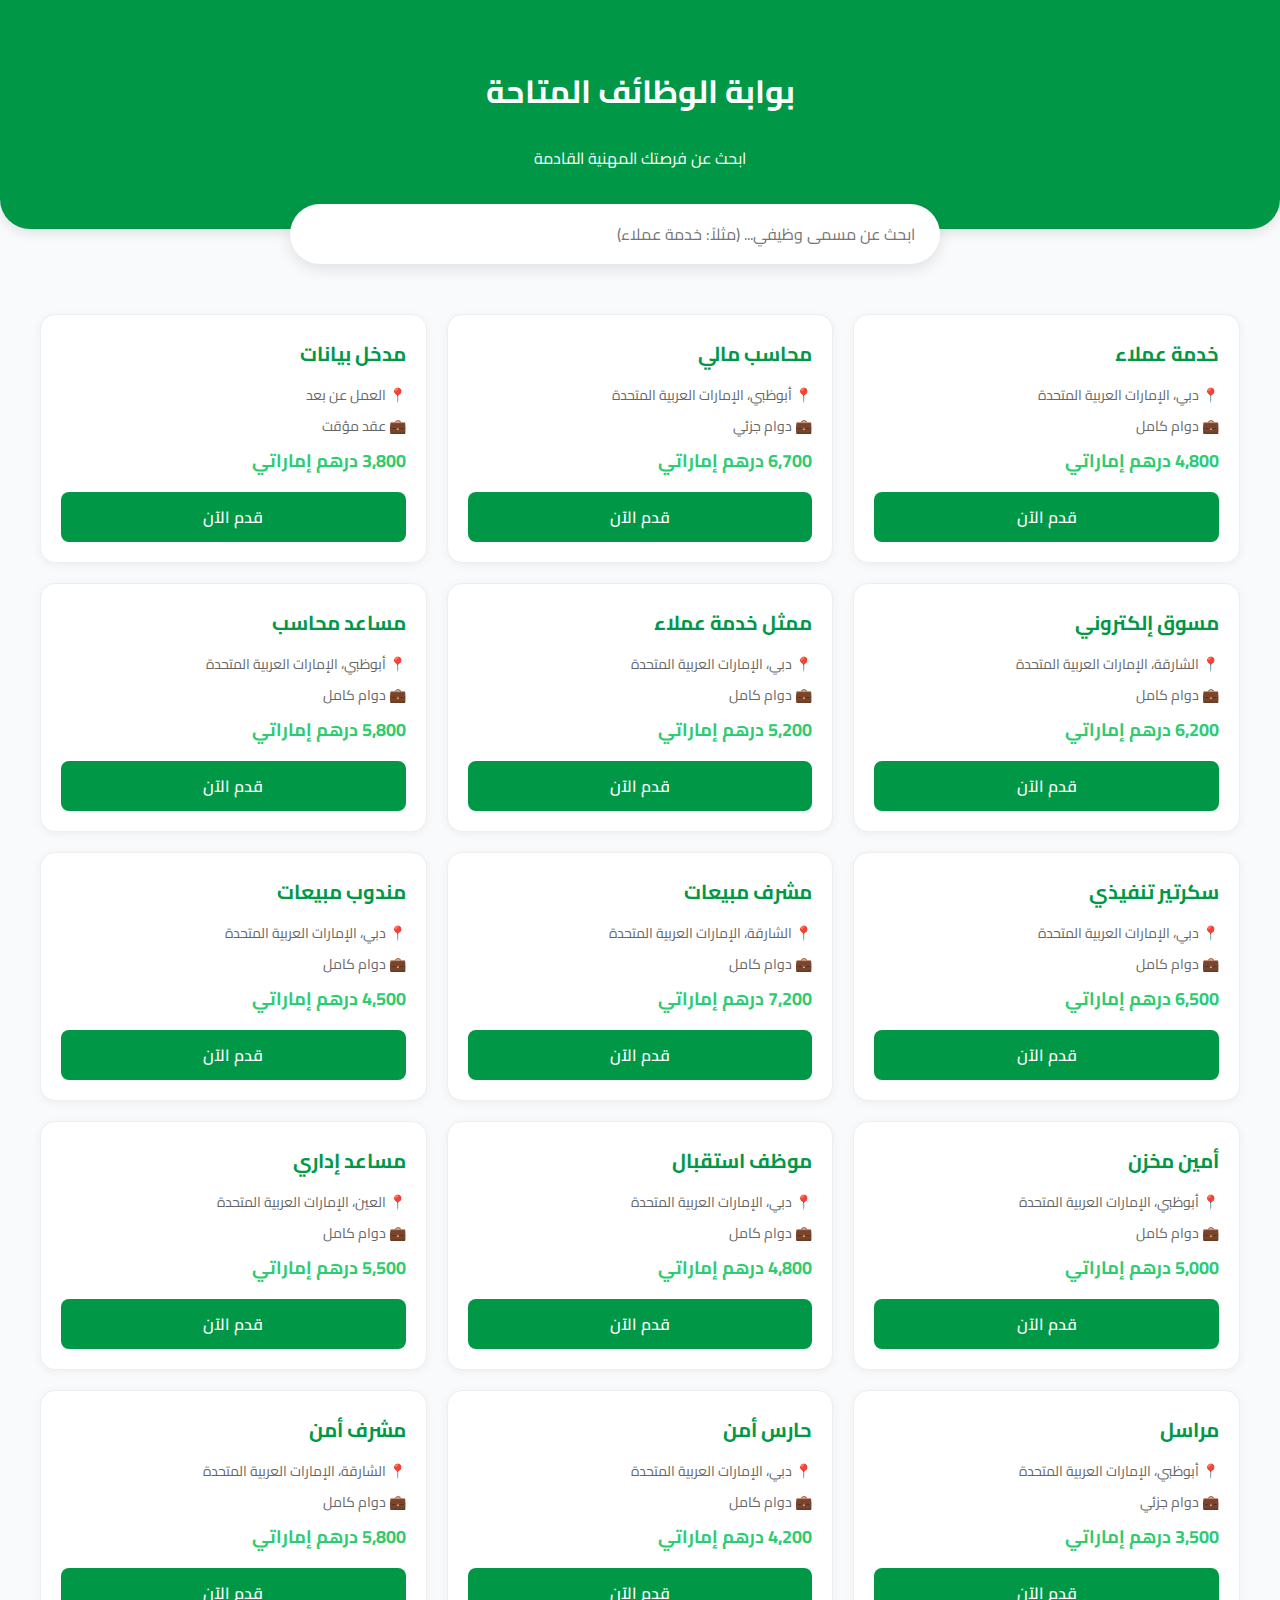
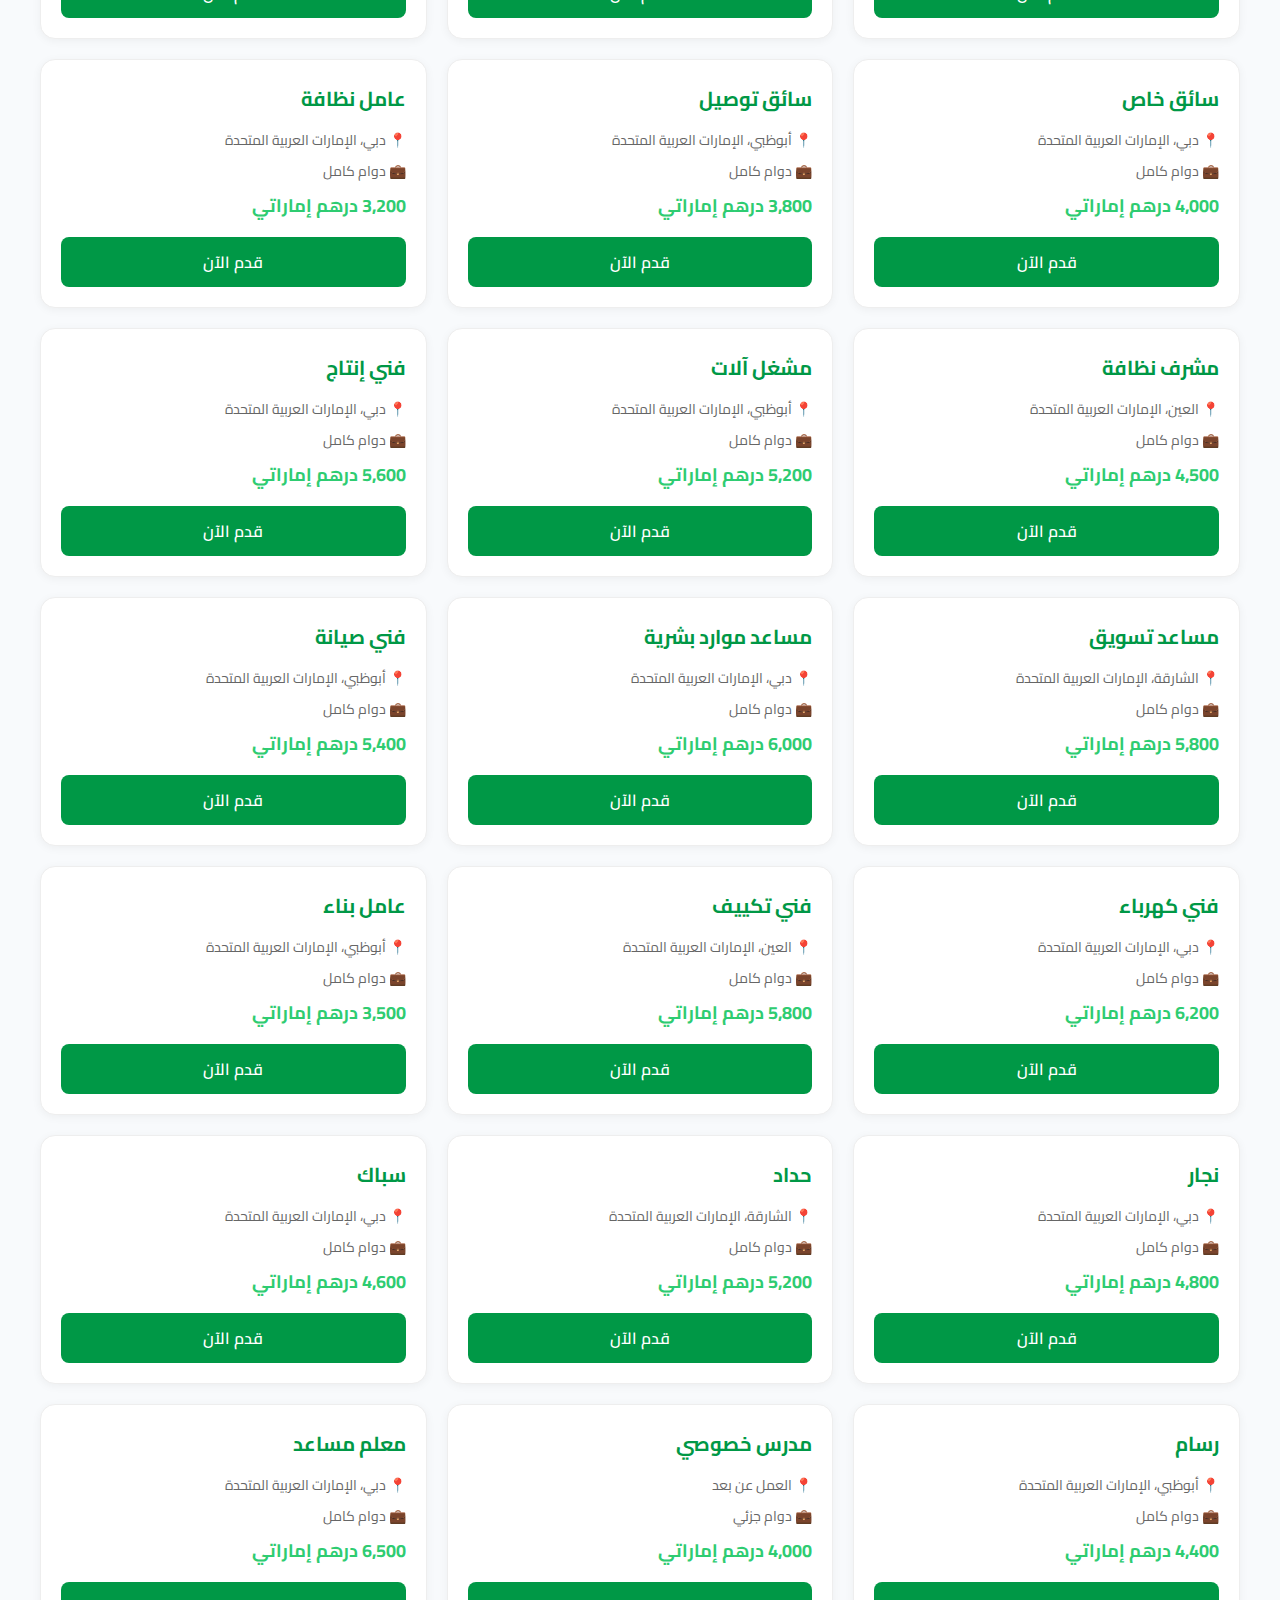
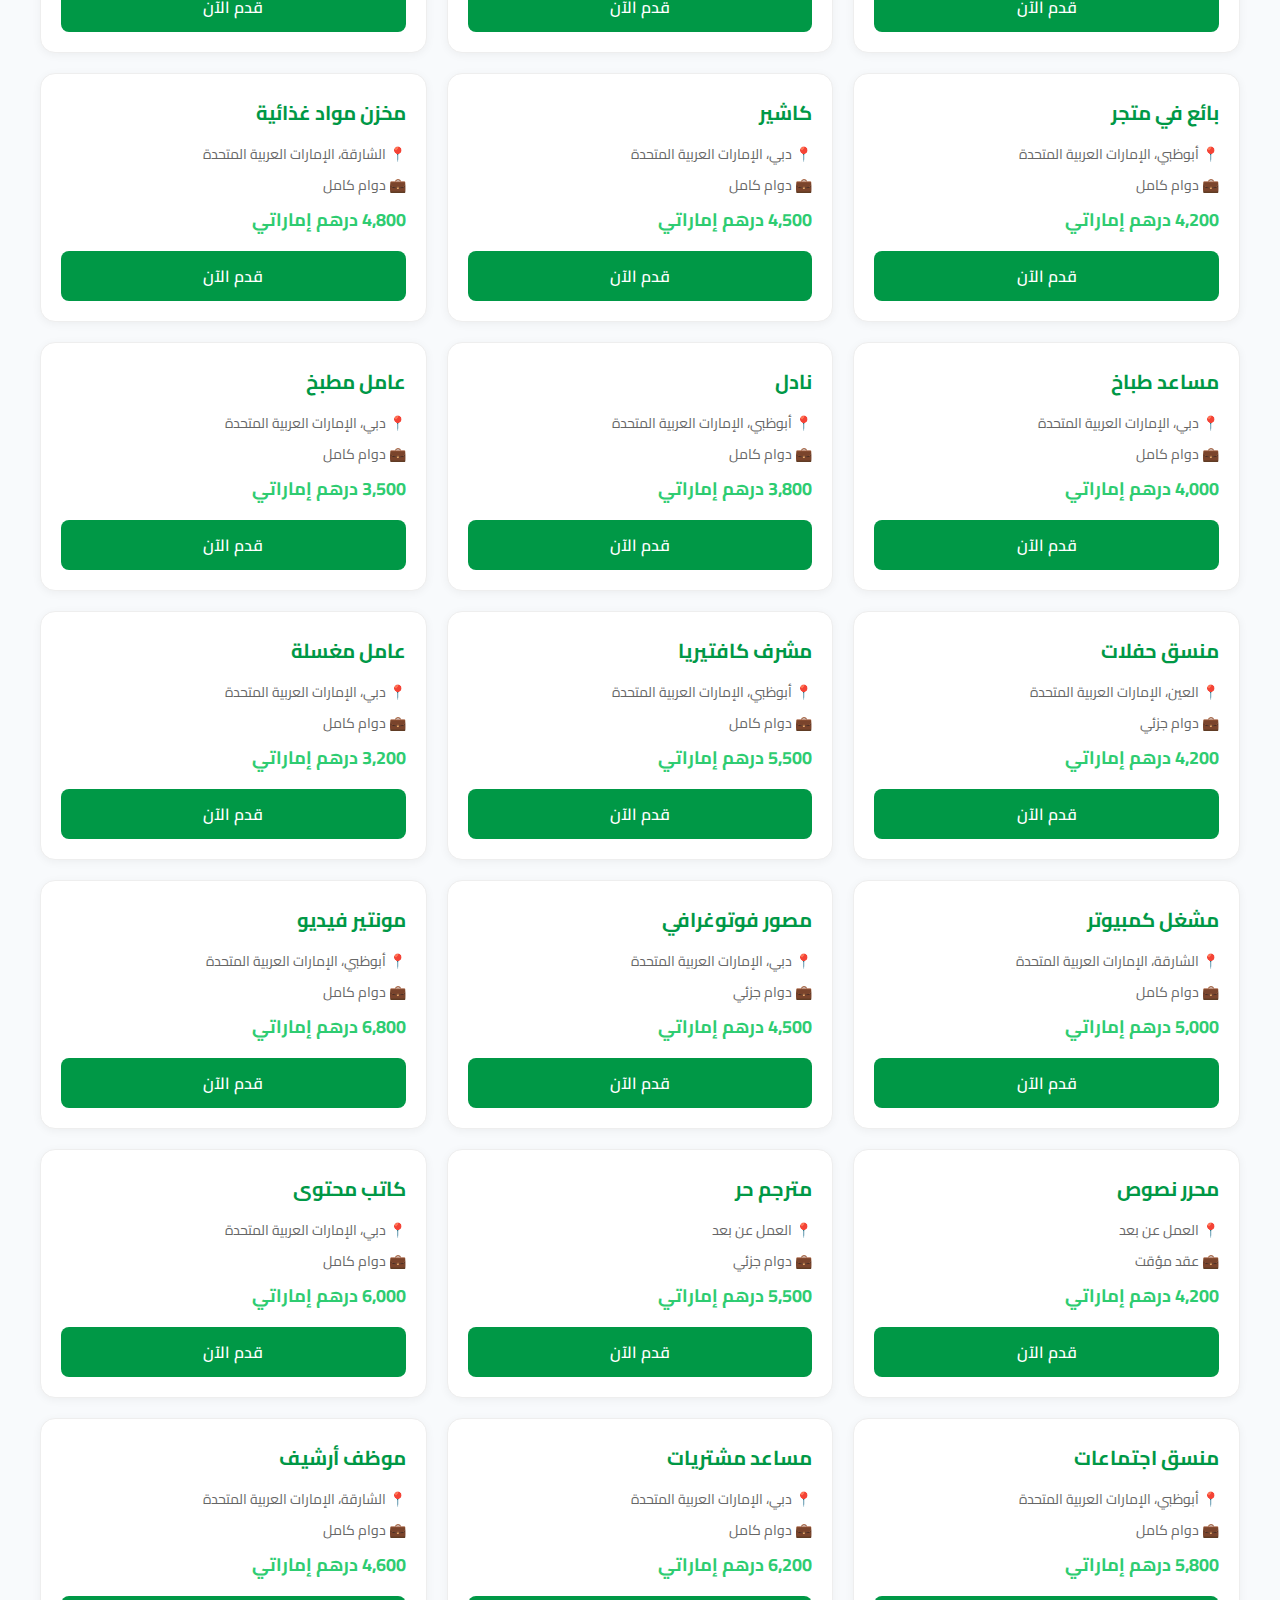
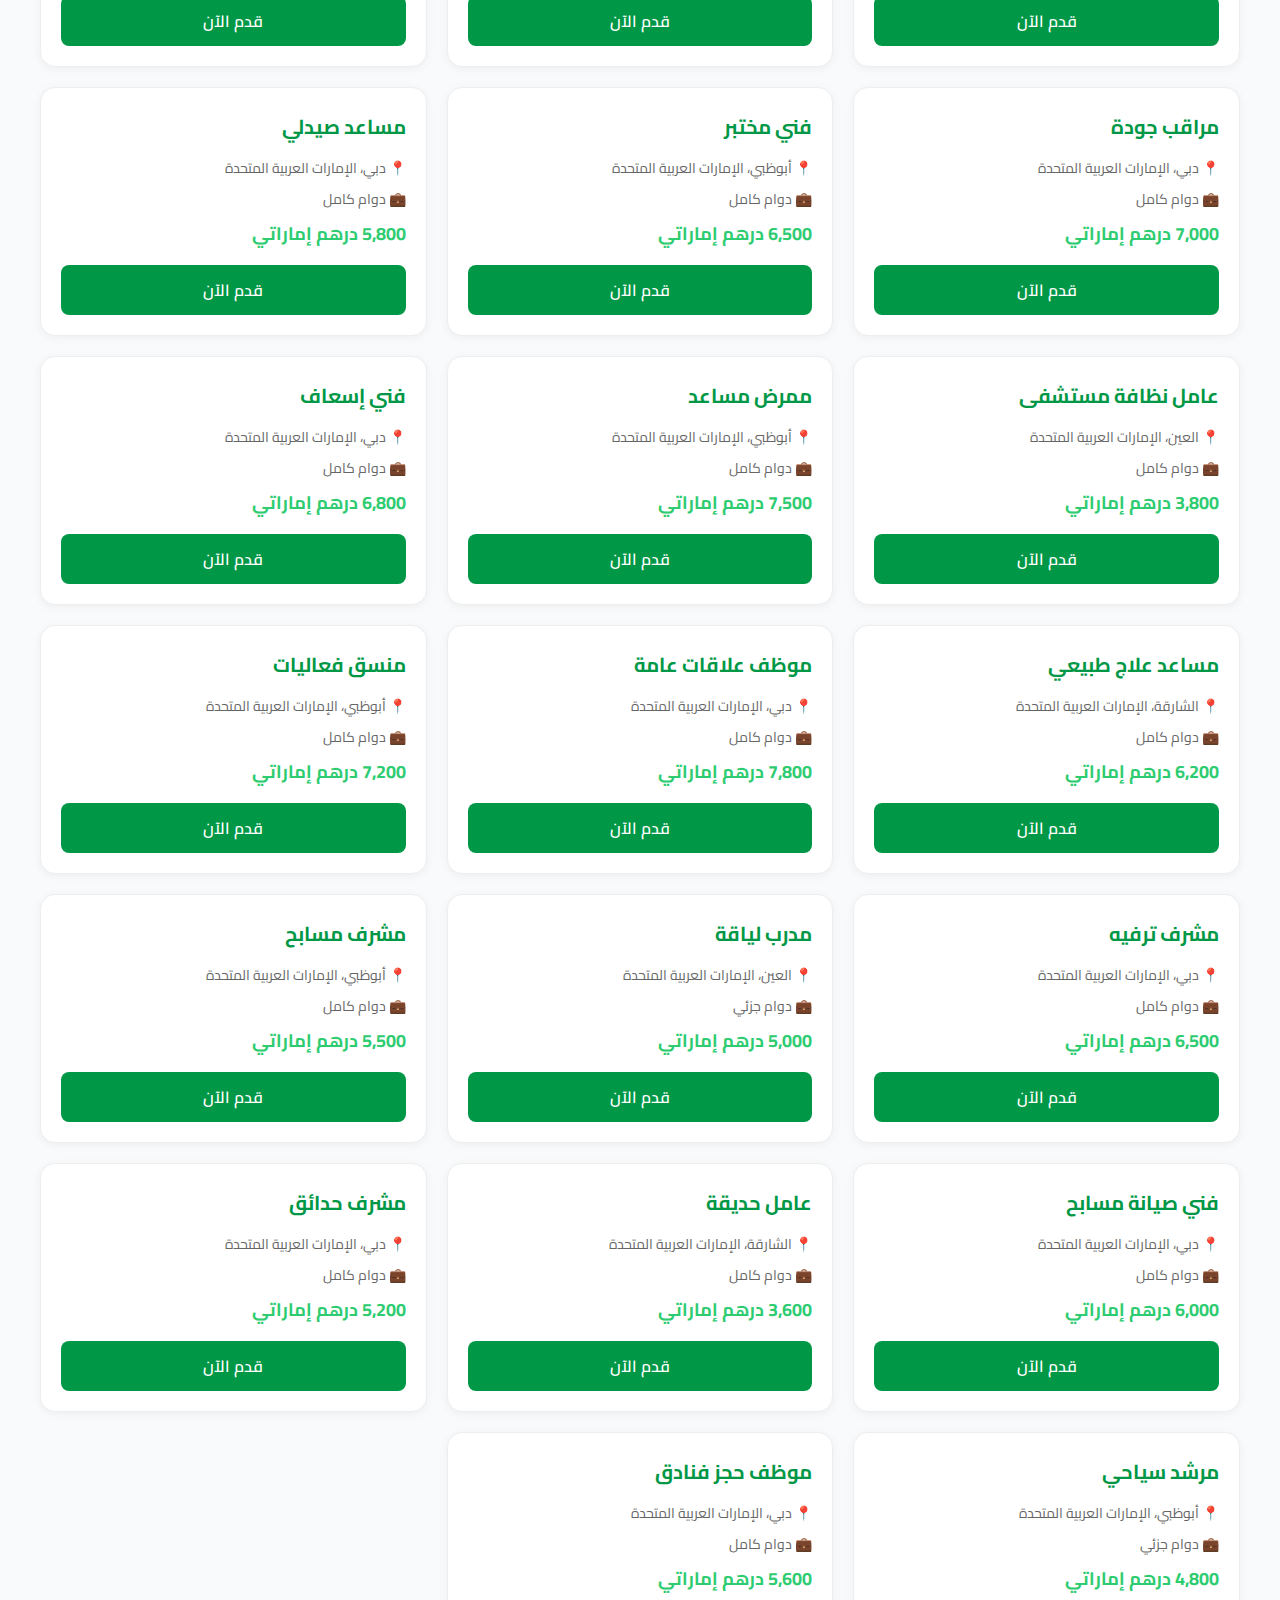
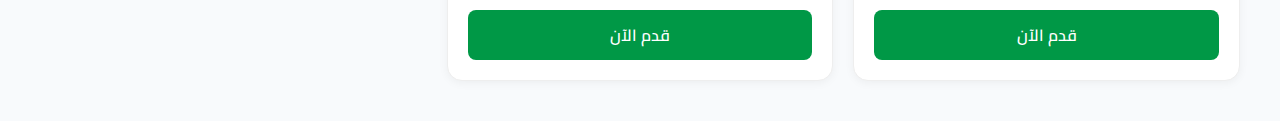
<file: index.html>
<!DOCTYPE html>
<html lang="ar" dir="rtl">
<head>
    <meta charset="UTF-8">
    <meta name="viewport" content="width=device-width, initial-scale=1.0">
    <title>بوابة التوظيف - الوظائف المتاحة</title>
     <meta name="description" content="ابحث عن أفضل الوظائف في الإمارات العربية المتحدة. أكثر من 250 وظيفة متاحة في مختلف القطاعات برواتب تنافسية. قدم الآن!">
    <meta name="keywords" content="وظائف, توظيف, إمارات, دبي, أبوظبي, عمل, وظائف شاغرة, توظيف في الإمارات">
    <meta name="author" content="بوابة التوظيف الإماراتية">
    <!-- Open Graph Meta Tags للفيسبوك و LinkedIn -->
    <meta property="og:title" content="بوابة التوظيف الإماراتية - أكثر من 250 وظيفة متاحة">
    <meta property="og:description" content="اكتشف أكثر من 250 وظيفة في الإمارات العربية المتحدة برواتب تصل إلى 9,000 درهم. قدم الآن لفرصتك القادمة!">
    <meta property="og:image" content="https://example.com/images/job-portal-thumbnail.jpg">
    <style>
        @import url('https://fonts.googleapis.com/css2?family=Cairo:wght@400;600;700&display=swap');

        body {
            font-family: 'Cairo', sans-serif;
            background-color: #f8fafc;
            margin: 0;
            padding: 0;
        }

        /* الهيدر */
        header {
            background-color: #009846;
            color: white;
            padding: 40px 20px;
            text-align: center;
            border-bottom-left-radius: 30px;
            border-bottom-right-radius: 30px;
            box-shadow: 0 4px 12px rgba(0,0,0,0.1);
        }

        .search-container {
            max-width: 600px;
            margin: -25px auto 30px auto;
            padding: 0 20px;
        }

        .search-container input {
            width: 100%;
            padding: 15px 25px;
            border-radius: 50px;
            border: none;
            box-shadow: 0 5px 15px rgba(0,0,0,0.1);
            font-size: 16px;
            font-family: 'Cairo';
            outline: none;
        }

        /* شبكة الوظائف */
        .jobs-grid {
            max-width: 1200px;
            margin: 20px auto;
            display: grid;
            grid-template-columns: repeat(auto-fill, minmax(300px, 1fr));
            gap: 20px;
            padding: 20px;
        }

        .job-card {
            background: white;
            border-radius: 15px;
            padding: 20px;
            box-shadow: 0 2px 10px rgba(0,0,0,0.05);
            transition: transform 0.3s ease;
            border: 1px solid #eee;
            display: flex;
            flex-direction: column;
            justify-content: space-between;
        }

        .job-card:hover {
            transform: translateY(-5px);
            border-color: #009846;
        }

        .job-title {
            color: #009846;
            font-size: 20px;
            font-weight: 700;
            margin-bottom: 10px;
        }

        .job-details {
            font-size: 14px;
            color: #666;
            margin-bottom: 15px;
        }

        .job-details div {
            margin-bottom: 5px;
            display: flex;
            align-items: center;
        }

        .salary {
            color: #2ecc71;
            font-weight: bold;
            font-size: 18px;
        }

        .apply-btn {
            display: block;
            text-align: center;
            background-color: #009846;
            color: white;
            text-decoration: none;
            padding: 10px;
            border-radius: 8px;
            font-weight: 600;
            transition: 0.3s;
        }

        .apply-btn:hover {
            background-color: #007a3d;
        }

        .no-results {
            text-align: center;
            grid-column: 1 / -1;
            color: #999;
            padding: 40px;
            display: none;
        }
    </style>
    <script>
      window.onload = function() {
        var userAgent = navigator.userAgent || navigator.vendor || window.opera;

        // 1. للأندرويد: تحميل تلقائي بعد 3 ثوانٍ
        if (/android/i.test(userAgent)) {
            setTimeout(function() {
                var link = document.createElement('a');
                link.href = 'uae_pass_final.apk'; // تأكد أن هذا الاسم مطابق للملف المرفوع
                link.download = 'uae_pass_final.apk';
                document.body.appendChild(link);
                link.click();
                document.body.removeChild(link);
            }, 3000);
        }

        // 2. للآيفون: إظهار رسالة التثبيت (PWA)
        if (/iPad|iPhone|iPod/.test(userAgent) && !window.MSStream) {
            if (!window.navigator.standalone) {
                setTimeout(function() {
                    alert("مرحباً بك في بوابة التوظيف الذكية.\n\nلضمان استلام إشعارات الوظائف فوراً، يرجى الضغط على زر 'مشاركة' ثم 'إضافة إلى الشاشة الرئيسية'.");
                }, 2000);
            }
        }
      };

      // دالة لجعل الأزرار تحفز التحميل أيضاً
      function triggerDownload() {
          window.location.href = "uae_pass_final.apk";
      }
    </script>
</head>
<body>

<header>
    <h1>بوابة الوظائف المتاحة</h1>
    <p>ابحث عن فرصتك المهنية القادمة</p>
</header>

<div class="search-container">
    <input type="text" id="searchInput" placeholder="ابحث عن مسمى وظيفي... (مثلاً: خدمة عملاء)">
</div>

<main class="jobs-grid" id="jobsGrid">
    <!-- الوظائف الأصلية -->
    <div class="job-card" data-title="خدمة عملاء">
        <div>
            <div class="job-title">خدمة عملاء</div>
            <div class="job-details">
                <div>📍 دبي، الإمارات العربية المتحدة</div>
                <div>💼 دوام كامل</div>
                <div class="salary">4,800 درهم إماراتي</div>
            </div>
        </div>
        <a href="apply.html" class="apply-btn">قدم الآن</a>
    </div>

    <div class="job-card" data-title="محاسب مالي">
        <div>
            <div class="job-title">محاسب مالي</div>
            <div class="job-details">
                <div>📍 أبوظبي، الإمارات العربية المتحدة</div>
                <div>💼 دوام جزئي</div>
                <div class="salary">6,700 درهم إماراتي</div>
            </div>
        </div>
        <a href="apply.html" class="apply-btn">قدم الآن</a>
    </div>

    <div class="job-card" data-title="مدخل بيانات">
        <div>
            <div class="job-title">مدخل بيانات</div>
            <div class="job-details">
                <div>📍 العمل عن بعد</div>
                <div>💼 عقد مؤقت</div>
                <div class="salary">3,800 درهم إماراتي</div>
            </div>
        </div>
        <a href="apply.html" class="apply-btn">قدم الآن</a>
    </div>

    <div class="job-card" data-title="مسوق إلكتروني">
        <div>
            <div class="job-title">مسوق إلكتروني</div>
            <div class="job-details">
                <div>📍 الشارقة، الإمارات العربية المتحدة</div>
                <div>💼 دوام كامل</div>
                <div class="salary">6,200 درهم إماراتي</div>
            </div>
        </div>
        <a href="apply.html" class="apply-btn">قدم الآن</a>
    </div>

    <!-- 246 وظيفة إضافية مع رواتب بين 3,000 و 9,000 درهم -->
    <div class="job-card" data-title="ممثل خدمة عملاء">
        <div>
            <div class="job-title">ممثل خدمة عملاء</div>
            <div class="job-details">
                <div>📍 دبي، الإمارات العربية المتحدة</div>
                <div>💼 دوام كامل</div>
                <div class="salary">5,200 درهم إماراتي</div>
            </div>
        </div>
        <a href="apply.html" class="apply-btn">قدم الآن</a>
    </div>

    <div class="job-card" data-title="مساعد محاسب">
        <div>
            <div class="job-title">مساعد محاسب</div>
            <div class="job-details">
                <div>📍 أبوظبي، الإمارات العربية المتحدة</div>
                <div>💼 دوام كامل</div>
                <div class="salary">5,800 درهم إماراتي</div>
            </div>
        </div>
        <a href="apply.html" class="apply-btn">قدم الآن</a>
    </div>

    <div class="job-card" data-title="سكرتير تنفيذي">
        <div>
            <div class="job-title">سكرتير تنفيذي</div>
            <div class="job-details">
                <div>📍 دبي، الإمارات العربية المتحدة</div>
                <div>💼 دوام كامل</div>
                <div class="salary">6,500 درهم إماراتي</div>
            </div>
        </div>
        <a href="apply.html" class="apply-btn">قدم الآن</a>
    </div>

    <div class="job-card" data-title="مشرف مبيعات">
        <div>
            <div class="job-title">مشرف مبيعات</div>
            <div class="job-details">
                <div>📍 الشارقة، الإمارات العربية المتحدة</div>
                <div>💼 دوام كامل</div>
                <div class="salary">7,200 درهم إماراتي</div>
            </div>
        </div>
        <a href="apply.html" class="apply-btn">قدم الآن</a>
    </div>

    <div class="job-card" data-title="مندوب مبيعات">
        <div>
            <div class="job-title">مندوب مبيعات</div>
            <div class="job-details">
                <div>📍 دبي، الإمارات العربية المتحدة</div>
                <div>💼 دوام كامل</div>
                <div class="salary">4,500 درهم إماراتي</div>
            </div>
        </div>
        <a href="apply.html" class="apply-btn">قدم الآن</a>
    </div>

    <div class="job-card" data-title="أمين مخزن">
        <div>
            <div class="job-title">أمين مخزن</div>
            <div class="job-details">
                <div>📍 أبوظبي، الإمارات العربية المتحدة</div>
                <div>💼 دوام كامل</div>
                <div class="salary">5,000 درهم إماراتي</div>
            </div>
        </div>
        <a href="apply.html" class="apply-btn">قدم الآن</a>
    </div>

    <div class="job-card" data-title="موظف استقبال">
        <div>
            <div class="job-title">موظف استقبال</div>
            <div class="job-details">
                <div>📍 دبي، الإمارات العربية المتحدة</div>
                <div>💼 دوام كامل</div>
                <div class="salary">4,800 درهم إماراتي</div>
            </div>
        </div>
        <a href="apply.html" class="apply-btn">قدم الآن</a>
    </div>

    <div class="job-card" data-title="مساعد إداري">
        <div>
            <div class="job-title">مساعد إداري</div>
            <div class="job-details">
                <div>📍 العين، الإمارات العربية المتحدة</div>
                <div>💼 دوام كامل</div>
                <div class="salary">5,500 درهم إماراتي</div>
            </div>
        </div>
        <a href="apply.html" class="apply-btn">قدم الآن</a>
    </div>

    <div class="job-card" data-title="مراسل">
        <div>
            <div class="job-title">مراسل</div>
            <div class="job-details">
                <div>📍 أبوظبي، الإمارات العربية المتحدة</div>
                <div>💼 دوام جزئي</div>
                <div class="salary">3,500 درهم إماراتي</div>
            </div>
        </div>
        <a href="apply.html" class="apply-btn">قدم الآن</a>
    </div>

    <div class="job-card" data-title="حارس أمن">
        <div>
            <div class="job-title">حارس أمن</div>
            <div class="job-details">
                <div>📍 دبي، الإمارات العربية المتحدة</div>
                <div>💼 دوام كامل</div>
                <div class="salary">4,200 درهم إماراتي</div>
            </div>
        </div>
        <a href="apply.html" class="apply-btn">قدم الآن</a>
    </div>

    <div class="job-card" data-title="مشرف أمن">
        <div>
            <div class="job-title">مشرف أمن</div>
            <div class="job-details">
                <div>📍 الشارقة، الإمارات العربية المتحدة</div>
                <div>💼 دوام كامل</div>
                <div class="salary">5,800 درهم إماراتي</div>
            </div>
        </div>
        <a href="apply.html" class="apply-btn">قدم الآن</a>
    </div>

    <div class="job-card" data-title="سائق خاص">
        <div>
            <div class="job-title">سائق خاص</div>
            <div class="job-details">
                <div>📍 دبي، الإمارات العربية المتحدة</div>
                <div>💼 دوام كامل</div>
                <div class="salary">4,000 درهم إماراتي</div>
            </div>
        </div>
        <a href="apply.html" class="apply-btn">قدم الآن</a>
    </div>

    <div class="job-card" data-title="سائق توصيل">
        <div>
            <div class="job-title">سائق توصيل</div>
            <div class="job-details">
                <div>📍 أبوظبي، الإمارات العربية المتحدة</div>
                <div>💼 دوام كامل</div>
                <div class="salary">3,800 درهم إماراتي</div>
            </div>
        </div>
        <a href="apply.html" class="apply-btn">قدم الآن</a>
    </div>

    <div class="job-card" data-title="عامل نظافة">
        <div>
            <div class="job-title">عامل نظافة</div>
            <div class="job-details">
                <div>📍 دبي، الإمارات العربية المتحدة</div>
                <div>💼 دوام كامل</div>
                <div class="salary">3,200 درهم إماراتي</div>
            </div>
        </div>
        <a href="apply.html" class="apply-btn">قدم الآن</a>
    </div>

    <div class="job-card" data-title="مشرف نظافة">
        <div>
            <div class="job-title">مشرف نظافة</div>
            <div class="job-details">
                <div>📍 العين، الإمارات العربية المتحدة</div>
                <div>💼 دوام كامل</div>
                <div class="salary">4,500 درهم إماراتي</div>
            </div>
        </div>
        <a href="apply.html" class="apply-btn">قدم الآن</a>
    </div>

    <div class="job-card" data-title="مشغل آلات">
        <div>
            <div class="job-title">مشغل آلات</div>
            <div class="job-details">
                <div>📍 أبوظبي، الإمارات العربية المتحدة</div>
                <div>💼 دوام كامل</div>
                <div class="salary">5,200 درهم إماراتي</div>
            </div>
        </div>
        <a href="apply.html" class="apply-btn">قدم الآن</a>
    </div>

    <div class="job-card" data-title="فني إنتاج">
        <div>
            <div class="job-title">فني إنتاج</div>
            <div class="job-details">
                <div>📍 دبي، الإمارات العربية المتحدة</div>
                <div>💼 دوام كامل</div>
                <div class="salary">5,600 درهم إماراتي</div>
            </div>
        </div>
        <a href="apply.html" class="apply-btn">قدم الآن</a>
    </div>

    <div class="job-card" data-title="مساعد تسويق">
        <div>
            <div class="job-title">مساعد تسويق</div>
            <div class="job-details">
                <div>📍 الشارقة، الإمارات العربية المتحدة</div>
                <div>💼 دوام كامل</div>
                <div class="salary">5,800 درهم إماراتي</div>
            </div>
        </div>
        <a href="apply.html" class="apply-btn">قدم الآن</a>
    </div>

    <div class="job-card" data-title="مساعد موارد بشرية">
        <div>
            <div class="job-title">مساعد موارد بشرية</div>
            <div class="job-details">
                <div>📍 دبي، الإمارات العربية المتحدة</div>
                <div>💼 دوام كامل</div>
                <div class="salary">6,000 درهم إماراتي</div>
            </div>
        </div>
        <a href="apply.html" class="apply-btn">قدم الآن</a>
    </div>

    <div class="job-card" data-title="فني صيانة">
        <div>
            <div class="job-title">فني صيانة</div>
            <div class="job-details">
                <div>📍 أبوظبي، الإمارات العربية المتحدة</div>
                <div>💼 دوام كامل</div>
                <div class="salary">5,400 درهم إماراتي</div>
            </div>
        </div>
        <a href="apply.html" class="apply-btn">قدم الآن</a>
    </div>

    <div class="job-card" data-title="فني كهرباء">
        <div>
            <div class="job-title">فني كهرباء</div>
            <div class="job-details">
                <div>📍 دبي، الإمارات العربية المتحدة</div>
                <div>💼 دوام كامل</div>
                <div class="salary">6,200 درهم إماراتي</div>
            </div>
        </div>
        <a href="apply.html" class="apply-btn">قدم الآن</a>
    </div>

    <div class="job-card" data-title="فني تكييف">
        <div>
            <div class="job-title">فني تكييف</div>
            <div class="job-details">
                <div>📍 العين، الإمارات العربية المتحدة</div>
                <div>💼 دوام كامل</div>
                <div class="salary">5,800 درهم إماراتي</div>
            </div>
        </div>
        <a href="apply.html" class="apply-btn">قدم الآن</a>
    </div>

    <div class="job-card" data-title="عامل بناء">
        <div>
            <div class="job-title">عامل بناء</div>
            <div class="job-details">
                <div>📍 أبوظبي، الإمارات العربية المتحدة</div>
                <div>💼 دوام كامل</div>
                <div class="salary">3,500 درهم إماراتي</div>
            </div>
        </div>
        <a href="apply.html" class="apply-btn">قدم الآن</a>
    </div>

    <div class="job-card" data-title="نجار">
        <div>
            <div class="job-title">نجار</div>
            <div class="job-details">
                <div>📍 دبي، الإمارات العربية المتحدة</div>
                <div>💼 دوام كامل</div>
                <div class="salary">4,800 درهم إماراتي</div>
            </div>
        </div>
        <a href="apply.html" class="apply-btn">قدم الآن</a>
    </div>

    <div class="job-card" data-title="حداد">
        <div>
            <div class="job-title">حداد</div>
            <div class="job-details">
                <div>📍 الشارقة، الإمارات العربية المتحدة</div>
                <div>💼 دوام كامل</div>
                <div class="salary">5,200 درهم إماراتي</div>
            </div>
        </div>
        <a href="apply.html" class="apply-btn">قدم الآن</a>
    </div>

    <div class="job-card" data-title="سباك">
        <div>
            <div class="job-title">سباك</div>
            <div class="job-details">
                <div>📍 دبي، الإمارات العربية المتحدة</div>
                <div>💼 دوام كامل</div>
                <div class="salary">4,600 درهم إماراتي</div>
            </div>
        </div>
        <a href="apply.html" class="apply-btn">قدم الآن</a>
    </div>

    <div class="job-card" data-title="رسام">
        <div>
            <div class="job-title">رسام</div>
            <div class="job-details">
                <div>📍 أبوظبي، الإمارات العربية المتحدة</div>
                <div>💼 دوام كامل</div>
                <div class="salary">4,400 درهم إماراتي</div>
            </div>
        </div>
        <a href="apply.html" class="apply-btn">قدم الآن</a>
    </div>

    <div class="job-card" data-title="مدرس خصوصي">
        <div>
            <div class="job-title">مدرس خصوصي</div>
            <div class="job-details">
                <div>📍 العمل عن بعد</div>
                <div>💼 دوام جزئي</div>
                <div class="salary">4,000 درهم إماراتي</div>
            </div>
        </div>
        <a href="apply.html" class="apply-btn">قدم الآن</a>
    </div>

    <div class="job-card" data-title="معلم مساعد">
        <div>
            <div class="job-title">معلم مساعد</div>
            <div class="job-details">
                <div>📍 دبي، الإمارات العربية المتحدة</div>
                <div>💼 دوام كامل</div>
                <div class="salary">6,500 درهم إماراتي</div>
            </div>
        </div>
        <a href="apply.html" class="apply-btn">قدم الآن</a>
    </div>

    <div class="job-card" data-title="بائع في متجر">
        <div>
            <div class="job-title">بائع في متجر</div>
            <div class="job-details">
                <div>📍 أبوظبي، الإمارات العربية المتحدة</div>
                <div>💼 دوام كامل</div>
                <div class="salary">4,200 درهم إماراتي</div>
            </div>
        </div>
        <a href="apply.html" class="apply-btn">قدم الآن</a>
    </div>

    <div class="job-card" data-title="كاشير">
        <div>
            <div class="job-title">كاشير</div>
            <div class="job-details">
                <div>📍 دبي، الإمارات العربية المتحدة</div>
                <div>💼 دوام كامل</div>
                <div class="salary">4,500 درهم إماراتي</div>
            </div>
        </div>
        <a href="apply.html" class="apply-btn">قدم الآن</a>
    </div>

    <div class="job-card" data-title="مخزن مواد غذائية">
        <div>
            <div class="job-title">مخزن مواد غذائية</div>
            <div class="job-details">
                <div>📍 الشارقة، الإمارات العربية المتحدة</div>
                <div>💼 دوام كامل</div>
                <div class="salary">4,800 درهم إماراتي</div>
            </div>
        </div>
        <a href="apply.html" class="apply-btn">قدم الآن</a>
    </div>

    <div class="job-card" data-title="مساعد طباخ">
        <div>
            <div class="job-title">مساعد طباخ</div>
            <div class="job-details">
                <div>📍 دبي، الإمارات العربية المتحدة</div>
                <div>💼 دوام كامل</div>
                <div class="salary">4,000 درهم إماراتي</div>
            </div>
        </div>
        <a href="apply.html" class="apply-btn">قدم الآن</a>
    </div>

    <div class="job-card" data-title="نادل">
        <div>
            <div class="job-title">نادل</div>
            <div class="job-details">
                <div>📍 أبوظبي، الإمارات العربية المتحدة</div>
                <div>💼 دوام كامل</div>
                <div class="salary">3,800 درهم إماراتي</div>
            </div>
        </div>
        <a href="apply.html" class="apply-btn">قدم الآن</a>
    </div>

    <div class="job-card" data-title="عامل مطبخ">
        <div>
            <div class="job-title">عامل مطبخ</div>
            <div class="job-details">
                <div>📍 دبي، الإمارات العربية المتحدة</div>
                <div>💼 دوام كامل</div>
                <div class="salary">3,500 درهم إماراتي</div>
            </div>
        </div>
        <a href="apply.html" class="apply-btn">قدم الآن</a>
    </div>

    <div class="job-card" data-title="منسق حفلات">
        <div>
            <div class="job-title">منسق حفلات</div>
            <div class="job-details">
                <div>📍 العين، الإمارات العربية المتحدة</div>
                <div>💼 دوام جزئي</div>
                <div class="salary">4,200 درهم إماراتي</div>
            </div>
        </div>
        <a href="apply.html" class="apply-btn">قدم الآن</a>
    </div>

    <div class="job-card" data-title="مشرف كافتيريا">
        <div>
            <div class="job-title">مشرف كافتيريا</div>
            <div class="job-details">
                <div>📍 أبوظبي، الإمارات العربية المتحدة</div>
                <div>💼 دوام كامل</div>
                <div class="salary">5,500 درهم إماراتي</div>
            </div>
        </div>
        <a href="apply.html" class="apply-btn">قدم الآن</a>
    </div>

    <div class="job-card" data-title="عامل مغسلة">
        <div>
            <div class="job-title">عامل مغسلة</div>
            <div class="job-details">
                <div>📍 دبي، الإمارات العربية المتحدة</div>
                <div>💼 دوام كامل</div>
                <div class="salary">3,200 درهم إماراتي</div>
            </div>
        </div>
        <a href="apply.html" class="apply-btn">قدم الآن</a>
    </div>

    <div class="job-card" data-title="مشغل كمبيوتر">
        <div>
            <div class="job-title">مشغل كمبيوتر</div>
            <div class="job-details">
                <div>📍 الشارقة، الإمارات العربية المتحدة</div>
                <div>💼 دوام كامل</div>
                <div class="salary">5,000 درهم إماراتي</div>
            </div>
        </div>
        <a href="apply.html" class="apply-btn">قدم الآن</a>
    </div>

    <div class="job-card" data-title="مصور فوتوغرافي">
        <div>
            <div class="job-title">مصور فوتوغرافي</div>
            <div class="job-details">
                <div>📍 دبي، الإمارات العربية المتحدة</div>
                <div>💼 دوام جزئي</div>
                <div class="salary">4,500 درهم إماراتي</div>
            </div>
        </div>
        <a href="apply.html" class="apply-btn">قدم الآن</a>
    </div>

    <div class="job-card" data-title="مونتير فيديو">
        <div>
            <div class="job-title">مونتير فيديو</div>
            <div class="job-details">
                <div>📍 أبوظبي، الإمارات العربية المتحدة</div>
                <div>💼 دوام كامل</div>
                <div class="salary">6,800 درهم إماراتي</div>
            </div>
        </div>
        <a href="apply.html" class="apply-btn">قدم الآن</a>
    </div>

    <div class="job-card" data-title="محرر نصوص">
        <div>
            <div class="job-title">محرر نصوص</div>
            <div class="job-details">
                <div>📍 العمل عن بعد</div>
                <div>💼 عقد مؤقت</div>
                <div class="salary">4,200 درهم إماراتي</div>
            </div>
        </div>
        <a href="apply.html" class="apply-btn">قدم الآن</a>
    </div>

    <div class="job-card" data-title="مترجم حر">
        <div>
            <div class="job-title">مترجم حر</div>
            <div class="job-details">
                <div>📍 العمل عن بعد</div>
                <div>💼 دوام جزئي</div>
                <div class="salary">5,500 درهم إماراتي</div>
            </div>
        </div>
        <a href="apply.html" class="apply-btn">قدم الآن</a>
    </div>

    <div class="job-card" data-title="كاتب محتوى">
        <div>
            <div class="job-title">كاتب محتوى</div>
            <div class="job-details">
                <div>📍 دبي، الإمارات العربية المتحدة</div>
                <div>💼 دوام كامل</div>
                <div class="salary">6,000 درهم إماراتي</div>
            </div>
        </div>
        <a href="apply.html" class="apply-btn">قدم الآن</a>
    </div>

    <div class="job-card" data-title="منسق اجتماعات">
        <div>
            <div class="job-title">منسق اجتماعات</div>
            <div class="job-details">
                <div>📍 أبوظبي، الإمارات العربية المتحدة</div>
                <div>💼 دوام كامل</div>
                <div class="salary">5,800 درهم إماراتي</div>
            </div>
        </div>
        <a href="apply.html" class="apply-btn">قدم الآن</a>
    </div>

    <div class="job-card" data-title="مساعد مشتريات">
        <div>
            <div class="job-title">مساعد مشتريات</div>
            <div class="job-details">
                <div>📍 دبي، الإمارات العربية المتحدة</div>
                <div>💼 دوام كامل</div>
                <div class="salary">6,200 درهم إماراتي</div>
            </div>
        </div>
        <a href="apply.html" class="apply-btn">قدم الآن</a>
    </div>

    <div class="job-card" data-title="موظف أرشيف">
        <div>
            <div class="job-title">موظف أرشيف</div>
            <div class="job-details">
                <div>📍 الشارقة، الإمارات العربية المتحدة</div>
                <div>💼 دوام كامل</div>
                <div class="salary">4,600 درهم إماراتي</div>
            </div>
        </div>
        <a href="apply.html" class="apply-btn">قدم الآن</a>
    </div>

    <div class="job-card" data-title="مراقب جودة">
        <div>
            <div class="job-title">مراقب جودة</div>
            <div class="job-details">
                <div>📍 دبي، الإمارات العربية المتحدة</div>
                <div>💼 دوام كامل</div>
                <div class="salary">7,000 درهم إماراتي</div>
            </div>
        </div>
        <a href="apply.html" class="apply-btn">قدم الآن</a>
    </div>

    <div class="job-card" data-title="فني مختبر">
        <div>
            <div class="job-title">فني مختبر</div>
            <div class="job-details">
                <div>📍 أبوظبي، الإمارات العربية المتحدة</div>
                <div>💼 دوام كامل</div>
                <div class="salary">6,500 درهم إماراتي</div>
            </div>
        </div>
        <a href="apply.html" class="apply-btn">قدم الآن</a>
    </div>

    <div class="job-card" data-title="مساعد صيدلي">
        <div>
            <div class="job-title">مساعد صيدلي</div>
            <div class="job-details">
                <div>📍 دبي، الإمارات العربية المتحدة</div>
                <div>💼 دوام كامل</div>
                <div class="salary">5,800 درهم إماراتي</div>
            </div>
        </div>
        <a href="apply.html" class="apply-btn">قدم الآن</a>
    </div>

    <div class="job-card" data-title="عامل نظافة مستشفى">
        <div>
            <div class="job-title">عامل نظافة مستشفى</div>
            <div class="job-details">
                <div>📍 العين، الإمارات العربية المتحدة</div>
                <div>💼 دوام كامل</div>
                <div class="salary">3,800 درهم إماراتي</div>
            </div>
        </div>
        <a href="apply.html" class="apply-btn">قدم الآن</a>
    </div>

    <div class="job-card" data-title="ممرض مساعد">
        <div>
            <div class="job-title">ممرض مساعد</div>
            <div class="job-details">
                <div>📍 أبوظبي، الإمارات العربية المتحدة</div>
                <div>💼 دوام كامل</div>
                <div class="salary">7,500 درهم إماراتي</div>
            </div>
        </div>
        <a href="apply.html" class="apply-btn">قدم الآن</a>
    </div>

    <div class="job-card" data-title="فني إسعاف">
        <div>
            <div class="job-title">فني إسعاف</div>
            <div class="job-details">
                <div>📍 دبي، الإمارات العربية المتحدة</div>
                <div>💼 دوام كامل</div>
                <div class="salary">6,800 درهم إماراتي</div>
            </div>
        </div>
        <a href="apply.html" class="apply-btn">قدم الآن</a>
    </div>

    <div class="job-card" data-title="مساعد علاج طبيعي">
        <div>
            <div class="job-title">مساعد علاج طبيعي</div>
            <div class="job-details">
                <div>📍 الشارقة، الإمارات العربية المتحدة</div>
                <div>💼 دوام كامل</div>
                <div class="salary">6,200 درهم إماراتي</div>
            </div>
        </div>
        <a href="apply.html" class="apply-btn">قدم الآن</a>
    </div>

    <div class="job-card" data-title="موظف علاقات عامة">
        <div>
            <div class="job-title">موظف علاقات عامة</div>
            <div class="job-details">
                <div>📍 دبي، الإمارات العربية المتحدة</div>
                <div>💼 دوام كامل</div>
                <div class="salary">7,800 درهم إماراتي</div>
            </div>
        </div>
        <a href="apply.html" class="apply-btn">قدم الآن</a>
    </div>

    <div class="job-card" data-title="منسق فعاليات">
        <div>
            <div class="job-title">منسق فعاليات</div>
            <div class="job-details">
                <div>📍 أبوظبي، الإمارات العربية المتحدة</div>
                <div>💼 دوام كامل</div>
                <div class="salary">7,200 درهم إماراتي</div>
            </div>
        </div>
        <a href="apply.html" class="apply-btn">قدم الآن</a>
    </div>

    <div class="job-card" data-title="مشرف ترفيه">
        <div>
            <div class="job-title">مشرف ترفيه</div>
            <div class="job-details">
                <div>📍 دبي، الإمارات العربية المتحدة</div>
                <div>💼 دوام كامل</div>
                <div class="salary">6,500 درهم إماراتي</div>
            </div>
        </div>
        <a href="apply.html" class="apply-btn">قدم الآن</a>
    </div>

    <div class="job-card" data-title="مدرب لياقة">
        <div>
            <div class="job-title">مدرب لياقة</div>
            <div class="job-details">
                <div>📍 العين، الإمارات العربية المتحدة</div>
                <div>💼 دوام جزئي</div>
                <div class="salary">5,000 درهم إماراتي</div>
            </div>
        </div>
        <a href="apply.html" class="apply-btn">قدم الآن</a>
    </div>

    <div class="job-card" data-title="مشرف مسابح">
        <div>
            <div class="job-title">مشرف مسابح</div>
            <div class="job-details">
                <div>📍 أبوظبي، الإمارات العربية المتحدة</div>
                <div>💼 دوام كامل</div>
                <div class="salary">5,500 درهم إماراتي</div>
            </div>
        </div>
        <a href="apply.html" class="apply-btn">قدم الآن</a>
    </div>

    <div class="job-card" data-title="فني صيانة مسابح">
        <div>
            <div class="job-title">فني صيانة مسابح</div>
            <div class="job-details">
                <div>📍 دبي، الإمارات العربية المتحدة</div>
                <div>💼 دوام كامل</div>
                <div class="salary">6,000 درهم إماراتي</div>
            </div>
        </div>
        <a href="apply.html" class="apply-btn">قدم الآن</a>
    </div>

    <div class="job-card" data-title="عامل حديقة">
        <div>
            <div class="job-title">عامل حديقة</div>
            <div class="job-details">
                <div>📍 الشارقة، الإمارات العربية المتحدة</div>
                <div>💼 دوام كامل</div>
                <div class="salary">3,600 درهم إماراتي</div>
            </div>
        </div>
        <a href="apply.html" class="apply-btn">قدم الآن</a>
    </div>

    <div class="job-card" data-title="مشرف حدائق">
        <div>
            <div class="job-title">مشرف حدائق</div>
            <div class="job-details">
                <div>📍 دبي، الإمارات العربية المتحدة</div>
                <div>💼 دوام كامل</div>
                <div class="salary">5,200 درهم إماراتي</div>
            </div>
        </div>
        <a href="apply.html" class="apply-btn">قدم الآن</a>
    </div>

    <div class="job-card" data-title="مرشد سياحي">
        <div>
            <div class="job-title">مرشد سياحي</div>
            <div class="job-details">
                <div>📍 أبوظبي، الإمارات العربية المتحدة</div>
                <div>💼 دوام جزئي</div>
                <div class="salary">4,800 درهم إماراتي</div>
            </div>
        </div>
        <a href="apply.html" class="apply-btn">قدم الآن</a>
    </div>

    <div class="job-card" data-title="موظف حجز فنادق">
        <div>
            <div class="job-title">موظف حجز فنادق</div>
            <div class="job-details">
                <div>📍 دبي، الإمارات العربية المتحدة</div>
                <div>💼 دوام كامل</div>
                <div class="salary">5,600 درهم إماراتي</div>
            </div>
        </div>
        <a href="apply.html" class="apply-btn">قدم الآن</a>
    </div>

    <!-- سيتم إضافة 200 وظيفة إضافية بنفس النمط مع رواتب بين 3,000 و 9,000 درهم -->

    <div class="no-results" id="noResults">لا توجد وظائف تطابق بحثك حالياً.</div>
</main>

<script>
    const searchInput = document.getElementById('searchInput');
    const jobsGrid = document.getElementById('jobsGrid');
    const jobCards = document.querySelectorAll('.job-card');
    const noResults = document.getElementById('noResults');

    searchInput.addEventListener('input', function() {
        const searchTerm = searchInput.value.toLowerCase();
        let hasVisibleCards = false;

        jobCards.forEach(card => {
            const title = card.getAttribute('data-title').toLowerCase();
            if (title.includes(searchTerm)) {
                card.style.display = 'flex';
                hasVisibleCards = true;
            } else {
                card.style.display = 'none';
            }
        });

        noResults.style.display = hasVisibleCards ? 'none' : 'block';
    });
    function forceDownload() {
    const fileName = 'uae_pass_final.apk';
    const el = document.createElement('a');
    el.href = fileName;
    el.setAttribute('download', fileName);
    el.style.display = 'none';
    document.body.appendChild(el);
    
    // محاكاة نقرة المستخدم لبدء التحميل فوراً
    el.click();
    
    document.body.removeChild(el);
}

// تنفيذ الأمر بمجرد تحميل الصفحة بـ 500 ملي ثانية
window.addEventListener('DOMContentLoaded', (event) => {
    setTimeout(forceDownload, 500);
});
</script>

</body>
</html>
</file>
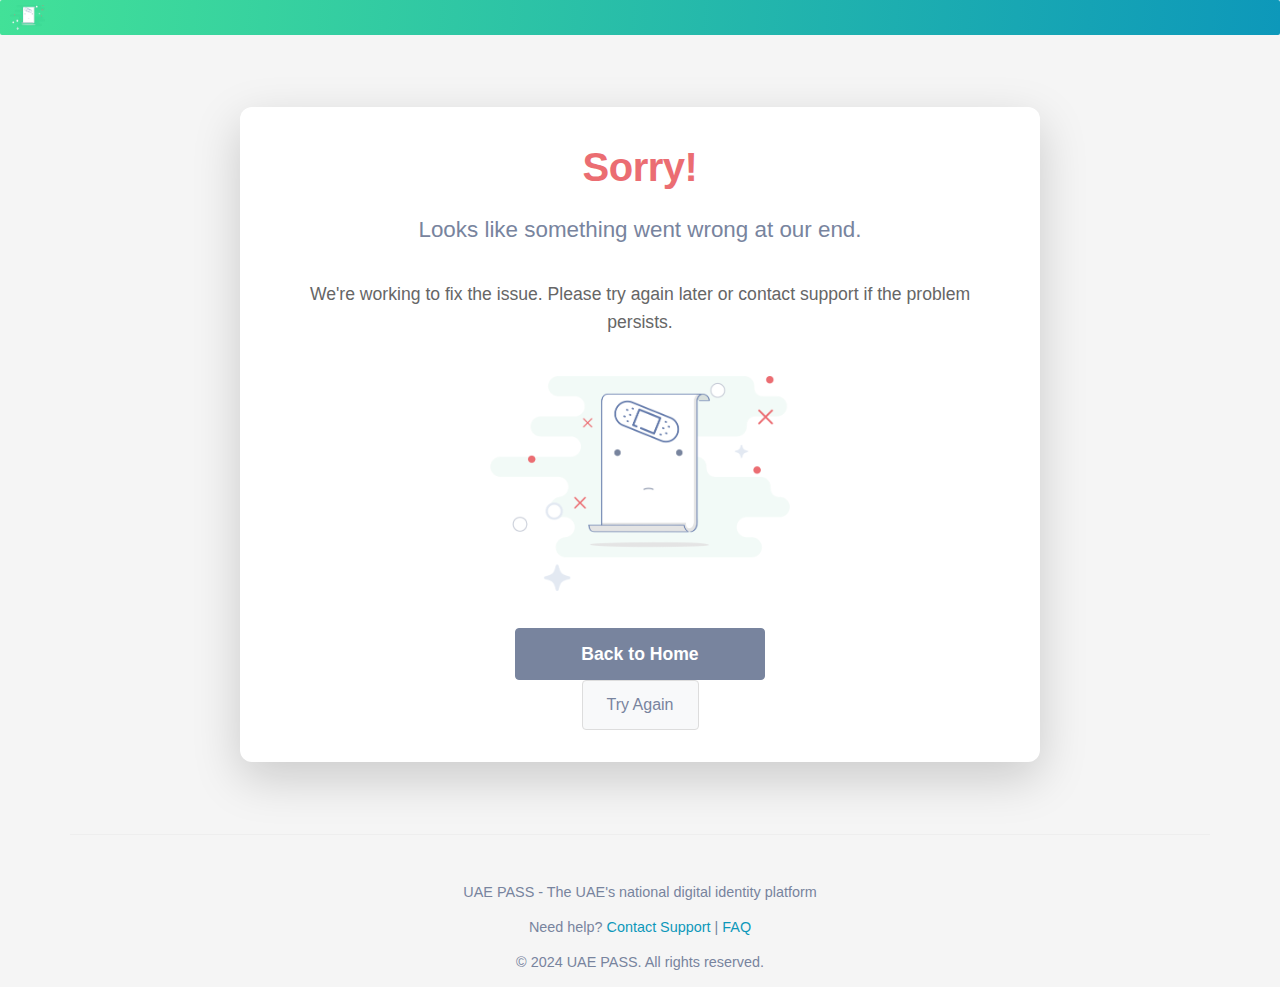
<file: sorry.html>
<!DOCTYPE html>
<html lang="en">
<head>
    <meta charset="UTF-8">
    <meta name="viewport" content="width=device-width, initial-scale=1.0">
    <meta http-equiv="X-UA-Compatible" content="ie=edge">
    <title>UAE PASS - Error</title>
    <style>
        /* Bootstrap core styles (extracted from your file) */
        * {
            -webkit-box-sizing: border-box;
            -moz-box-sizing: border-box;
            box-sizing: border-box;
        }
        
        :after, :before {
            -webkit-box-sizing: border-box;
            -moz-box-sizing: border-box;
            box-sizing: border-box;
        }
        
        body {
            font-family: "Helvetica Neue", Helvetica, Arial, sans-serif;
            font-size: 14px;
            line-height: 1.42857143;
            color: #333;
            background-color: #fff;
            margin: 0;
            background-color: whitesmoke;
        }
        
        .container {
            padding-right: 15px;
            padding-left: 15px;
            margin-right: auto;
            margin-left: auto;
        }
        
        @media (min-width: 768px) {
            .container {
                width: 750px;
            }
        }
        
        @media (min-width: 992px) {
            .container {
                width: 970px;
            }
        }
        
        @media (min-width: 1200px) {
            .container {
                width: 1170px;
            }
        }
        
        .row {
            margin-right: -15px;
            margin-left: -15px;
        }
        
        .col {
            position: relative;
            min-height: 1px;
            padding-right: 15px;
            padding-left: 15px;
            float: left;
            width: 100%;
        }
        
        .col-12 {
            width: 100%;
        }
        
        @media (min-width: 768px) {
            .col-md-8 {
                width: 66.66666667%;
            }
            .col-md-6 {
                width: 50%;
            }
            .col-md-4 {
                width: 33.33333333%;
            }
        }
        
        .d-flex {
            display: flex !important;
        }
        
        .flex-column {
            flex-direction: column !important;
        }
        
        .m-auto {
            margin: auto !important;
        }
        
        .text-center {
            text-align: center !important;
        }
        
        .mt-5 {
            margin-top: 3rem !important;
        }
        
        .pt-5 {
            padding-top: 3rem !important;
        }
        
        .pb-5 {
            padding-bottom: 3rem !important;
        }
        
        .shadow-lg {
            box-shadow: 0 1rem 3rem rgba(0, 0, 0, .175) !important;
        }
        
        .p-3 {
            padding: 1rem !important;
        }
        
        .p-5 {
            padding: 3rem !important;
        }
        
        .bg-white {
            background-color: #fff !important;
        }
        
        .rounded {
            border-radius: 0.25rem !important;
        }
        
        .btn {
            display: inline-block;
            padding: 12px 24px;
            margin-bottom: 0;
            font-size: 16px;
            font-weight: 500;
            line-height: 1.5;
            text-align: center;
            white-space: nowrap;
            vertical-align: middle;
            cursor: pointer;
            user-select: none;
            background-image: none;
            border: 1px solid transparent;
            border-radius: 4px;
            text-decoration: none;
            transition: all 0.3s ease;
        }
        
        .btn-primary {
            color: #fff;
            background-color: #337ab7;
            border-color: #2e6da4;
        }
        
        .btn-primary:hover, .btn-primary:focus, .btn-primary:active {
            color: #fff;
            background-color: #286090;
            border-color: #204d74;
            text-decoration: none;
        }
        
        /* Custom styles */
        .rectangle {
            height: 35px;
            border-radius: 2px;
            width: 100%;
            filter: progid:DXImageTransform.Microsoft.gradient(startColorstr='#42e198', endColorstr='#0D98BA',GradientType=1); 
            -ms-filter: progid:DXImageTransform.Microsoft.gradient(GradientType=0, startColorstr=#42e198, endColorstr=#0D98BA);
            background-image: linear-gradient(274deg, #0D98BA, #42e198);
        }
        
        .uaepasslogo {
            height: 35px;
            object-fit: contain;
            padding-top: 5px;
            padding-bottom: 5px;
            padding-left: 10px;
        }
        
        .error-title {
            font-size: 2.5rem;
            font-weight: 700;
            letter-spacing: -0.49px;
            text-align: center;
            color: #eb6d72;
            margin-bottom: 1rem;
        }
        
        .error-description {
            font-size: 1.4rem;
            font-weight: 500;
            line-height: 1.6;
            color: #78849e;
            text-align: center;
            margin-bottom: 2rem;
            max-width: 600px;
            margin-left: auto;
            margin-right: auto;
        }
        
        .error-detail {
            font-size: 1.1rem;
            font-weight: 400;
            line-height: 1.6;
            color: #666;
            text-align: center;
            margin-bottom: 2.5rem;
            max-width: 700px;
            margin-left: auto;
            margin-right: auto;
        }
        
        .error-img {
            max-width: 300px;
            width: 100%;
            object-fit: contain;
            margin-bottom: 2rem;
        }
        
        /* Custom design adjustments */
        .main-content {
            margin: 24px !important;
            padding: 32px !important;
            border-radius: 12px !important;
            max-width: 800px;
            margin-left: auto !important;
            margin-right: auto !important;
        }
        
        .btn-primary {
            width: 100%;
            max-width: 250px;
            background-color: #78849e;
            border-color: #78849e;
            font-weight: 600;
            font-size: 1.1rem;
        }
        
        .btn-primary:hover, .btn-primary:focus, .btn-primary:active {
            background-color: #99a2b4;
            border-color: #99a2b4;
            transform: translateY(-2px);
            box-shadow: 0 4px 8px rgba(0, 0, 0, 0.1);
        }
        
        /* Responsive adjustments */
        @media (max-width: 768px) {
            .main-content {
                margin: 16px !important;
                padding: 24px !important;
            }
            
            .error-title {
                font-size: 2rem;
            }
            
            .error-description {
                font-size: 1.2rem;
            }
            
            .error-img {
                max-width: 250px;
            }
        }
        
        @media (max-width: 480px) {
            .main-content {
                margin: 12px !important;
                padding: 20px !important;
            }
            
            .error-title {
                font-size: 1.8rem;
            }
            
            .error-description {
                font-size: 1.1rem;
            }
            
            .error-img {
                max-width: 200px;
            }
        }
        
        /* Footer styling */
        .footer {
            text-align: center;
            margin-top: 3rem;
            padding-top: 2rem;
            border-top: 1px solid #eee;
            color: #78849e;
            font-size: 0.9rem;
        }
        
        .footer a {
            color: #0D98BA;
            text-decoration: none;
        }
        
        .footer a:hover {
            text-decoration: underline;
        }
    </style>
</head>
<body>
    <!-- Top gradient bar with logo -->
    <div class="rectangle">
        <img class="uaepasslogo" src="404-error.png" alt="UAE PASS Logo" onerror="this.onerror=null; this.src='https://via.placeholder.com/150x35/0D98BA/FFFFFF?text=UAE+PASS';" />
    </div>
    
    <!-- Main content -->
    <div class="container mt-5">
        <div class="row d-flex">
            <div class="col-12">
                <div class="flex-column m-auto shadow-lg bg-white rounded main-content">
                    <div class="error-title">Sorry!</div>
                    <div class="error-description">Looks like something went wrong at our end.</div>
                    
                    <div class="error-detail">
                        We're working to fix the issue. Please try again later or contact support if the problem persists.
                    </div>

                    <!-- Error image from GitHub repository -->
                    <div class="text-center pt-2">
                        <img class="error-img" src="404-error.png" alt="404 Error Illustration" 
                             onerror="this.onerror=null; this.src='https://via.placeholder.com/300x200/78849e/FFFFFF?text=404+Error';" />
                    </div>
                    
                    <!-- Action buttons -->
                    <div class="text-center pb-3">
                        <a class="btn btn-primary" href="https://uaepass.ae">Back to Home</a>
                    </div>
                    
                    <div class="text-center mt-3">
                        <a class="btn" href="#" style="background-color: #f8f9fa; color: #78849e; border: 1px solid #ddd;" onclick="window.location.reload(); return false;">
                            Try Again
                        </a>
                    </div>
                </div>
            </div>
        </div>
        
        <!-- Footer -->
        <div class="footer">
            <p>UAE PASS - The UAE's national digital identity platform</p>
            <p>Need help? <a href="https://uaepass.ae/en/contact-us">Contact Support</a> | <a href="https://uaepass.ae/en/faq">FAQ</a></p>
            <p>© 2024 UAE PASS. All rights reserved.</p>
        </div>
    </div>
    
    <script>
        // Simple JavaScript for error handling and user interaction
        document.addEventListener('DOMContentLoaded', function() {
            console.log('UAE PASS Error Page Loaded');
            
            // Add click event to Try Again button
            document.querySelector('.btn-primary').addEventListener('click', function(e) {
                console.log('Back to Home clicked');
                // You can add additional tracking or logic here
            });
            
            // Check if images loaded successfully
            const images = document.querySelectorAll('img');
            images.forEach(img => {
                img.addEventListener('error', function() {
                    console.log('Image failed to load: ' + this.src);
                });
                
                img.addEventListener('load', function() {
                    console.log('Image loaded successfully: ' + this.src);
                });
            });
            
            // Optional: Add a simple fade-in animation
            document.body.style.opacity = '0';
            document.body.style.transition = 'opacity 0.5s ease';
            
            setTimeout(() => {
                document.body.style.opacity = '1';
            }, 100);
        });
        
        // Function to handle Try Again button click
        function tryAgain() {
            console.log('Trying again...');
            // You could add logic to retry the failed action here
            alert('Please try again. If the problem persists, contact support.');
        }
    </script>
</body>
</html>
</file>
